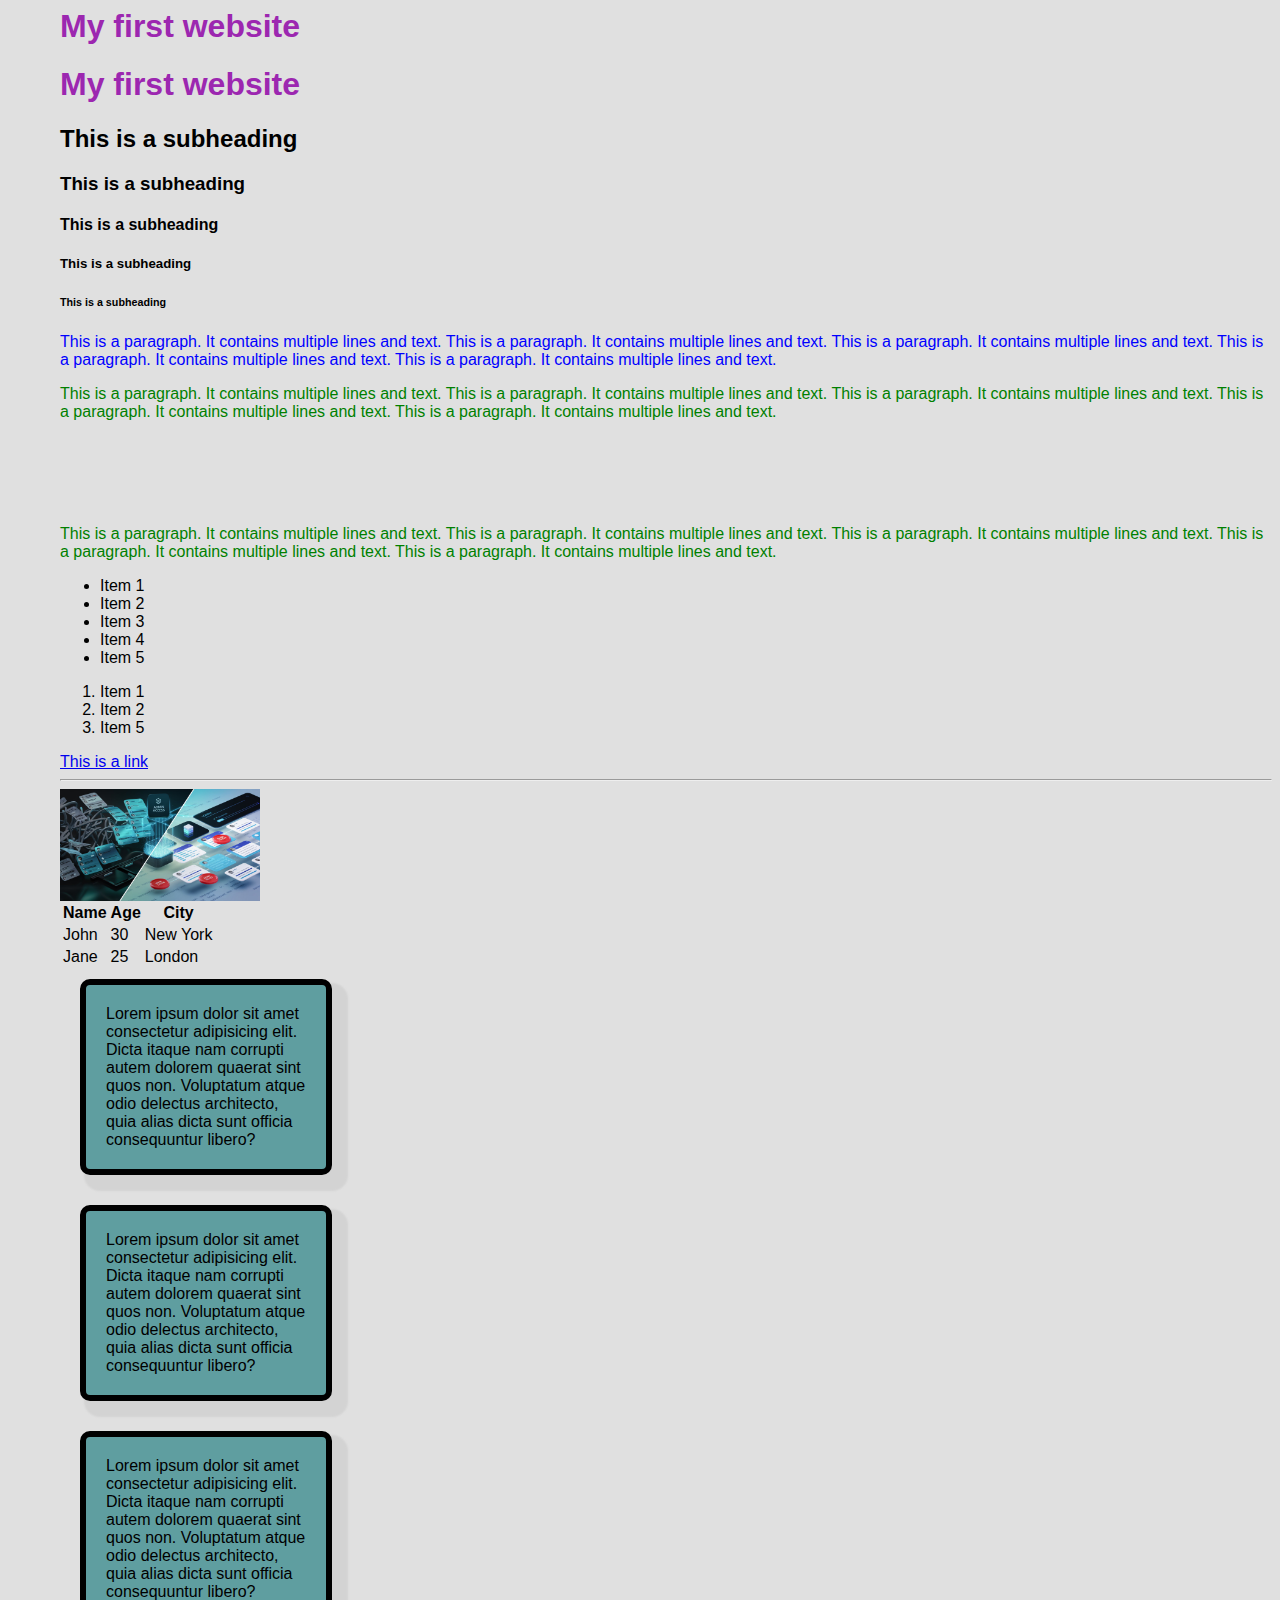
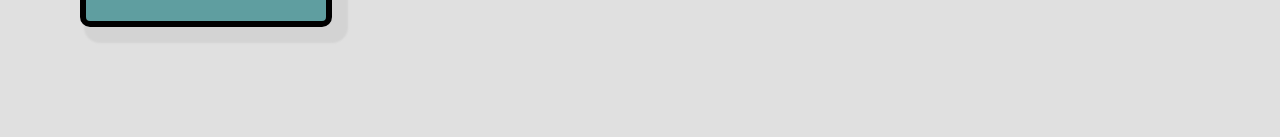
<file: 01_Html_intro/index.html>
<html>

<head>
    <title>My first website</title>
    <link href="styles.css" rel="stylesheet">
    <style>
        body {
            background-color: #e0e0e0;
            font-family: 'Franklin Gothic Medium', 'Arial Narrow', Arial, sans-serif;
            margin-left: 60px;
        }

        p {
            color: green;
        }

        h1 {
            color: #9C27B0;
        }

        .padding-container {
            width: 200px;
            background-color: cadetblue;
            border: 6px solid black;
            padding: 20px;
            margin-top: 20px;
            border-radius: 10px;
            box-shadow: 10px 10px 2px 6px lightgray;

            
            margin: 20px;

            margin: 10px 20px 30px 40px;
            margin-top: 10px;
            margin-bottom: 20px;
            margin-right: 30px;
            margin-left: 40px;

            margin: 10px 20px;

            margin: 10px 20px 30px;

            /* margin: top right bottom left; */
        }
    </style>
</head>

<body>
    <!-- html heading -->
    <h1 id="first-heading">My first website</h1>
    <h1 id="second-heading">My first website</h1>
    <h2>This is a subheading</h2>
    <h3>This is a subheading</h3>
    <h4>This is a subheading</h4>
    <h5>This is a subheading</h5>
    <h6>This is a subheading</h6>

    <!-- html paragraph -->
    <p style="color: blue;">This is a paragraph.
        It contains multiple lines and
        text. This is a paragraph.
        It contains multiple lines and
        text. This is a paragraph.
        It contains multiple lines and
        text. This is a paragraph.
        It contains multiple lines and
        text. This is a paragraph.
        It contains multiple lines and
        text.</p>

    <p>This is a paragraph.
        It contains multiple lines and
        text. This is a paragraph.
        It contains multiple lines and
        text. This is a paragraph.
        It contains multiple lines and
        text. This is a paragraph.
        It contains multiple lines and
        text. This is a paragraph.
        It contains multiple lines and
        text.</p>

    <!-- <html break line -->

    <br />
    <br />
    <br />
    <br />

    <p>This is a paragraph.
        It contains multiple lines and
        text. This is a paragraph.
        It contains multiple lines and
        text. This is a paragraph.
        It contains multiple lines and
        text. This is a paragraph.
        It contains multiple lines and
        text. This is a paragraph.
        It contains multiple lines and
        text.</p>

    <!-- html unordered list -->
    <ul>
        <li>Item 1</li>
        <li>Item 2</li>
        <li>Item 3</li>
        <li>Item 4</li>
        <li>Item 5</li>
    </ul>

    <!-- html ordered list -->
    <!-- ctrl + / for uncomment/comment-->
    <ol>
        <li>Item 1</li>
        <li>Item 2</li>
        <!-- <li>Item 3</li>
             <li>Item 4</li>  -->
        <li>Item 5</li>
    </ol>

    <!-- html link -->
    <a href="https://www.google.com" target="_blank">This is a link</a>
    <br />

    <!-- html horzontal line -->
    <hr />

    <!-- html image -->
    <img src="a.jpeg" width="200" alt="This is an image of screen" />

    <!-- html table -->

    <table>
        <tr>
            <th>Name</th>
            <th>Age</th>
            <th>City</th>
        </tr>
        <tr>
            <td>John</td>
            <td>30</td>
            <td>New York</td>
        </tr>
        <tr>
            <td>Jane</td>
            <td>25</td>
            <td>London</td>
        </tr>
    </table>

    <div class="padding-container">
        Lorem ipsum dolor sit amet consectetur adipisicing elit. Dicta itaque nam corrupti autem dolorem quaerat sint
        quos non. Voluptatum atque odio delectus architecto, quia alias dicta sunt officia consequuntur libero?
    </div>

    <div class="padding-container">
        Lorem ipsum dolor sit amet consectetur adipisicing elit. Dicta itaque nam corrupti autem dolorem quaerat sint
        quos non. Voluptatum atque odio delectus architecto, quia alias dicta sunt officia consequuntur libero?
    </div>

    <div class="padding-container">
        Lorem ipsum dolor sit amet consectetur adipisicing elit. Dicta itaque nam corrupti autem dolorem quaerat sint
        quos non. Voluptatum atque odio delectus architecto, quia alias dicta sunt officia consequuntur libero?
    </div>

    <br />
    <br />
    <br />
    <br />

</body>

</html>
</file>
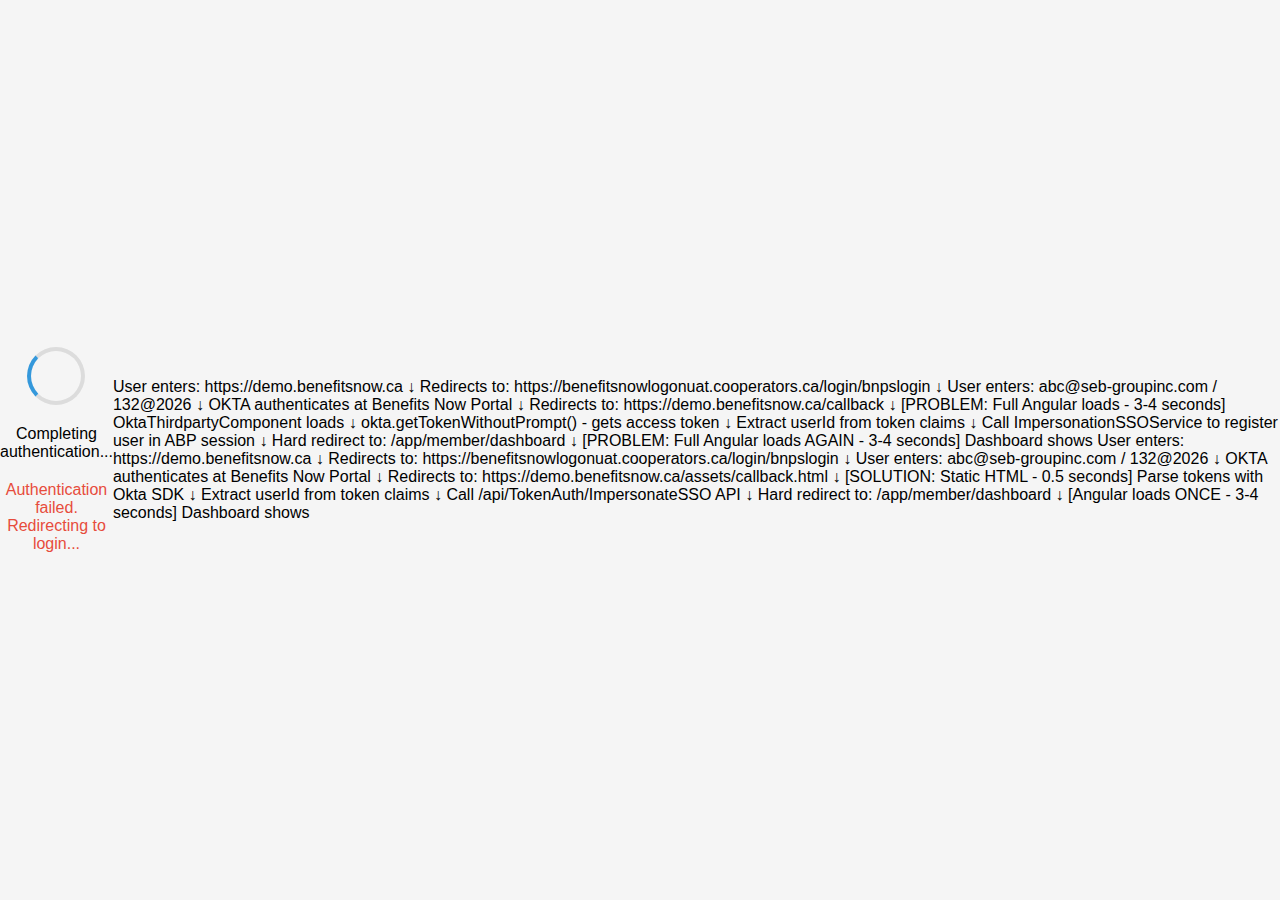
<file: okta.html>
<!-- src/assets/callback.html -->
<!DOCTYPE html>
<html>
<head>
    <meta charset="UTF-8">
    <title>Authenticating...</title>
    <style>
        body {
            margin: 0;
            padding: 0;
            display: flex;
            align-items: center;
            justify-content: center;
            height: 100vh;
            background: #f5f5f5;
            font-family: Arial, sans-serif;
        }
        .container {
            text-align: center;
        }
        .spinner {
            border: 4px solid rgba(0, 0, 0, 0.1);
            border-left-color: #3498db;
            border-radius: 50%;
            width: 50px;
            height: 50px;
            animation: spin 1s linear infinite;
            margin: 0 auto 20px;
        }
        @keyframes spin {
            to { transform: rotate(360deg); }
        }
        .error {
            color: #e74c3c;
            margin-top: 20px;
        }
    </style>
</head>
<body>
    <div class="container">
        <div class="spinner"></div>
        <p>Completing authentication...</p>
        <div id="error" class="error" style="display: none;"></div>
    </div>

    <script src="https://global.oktacdn.com/okta-auth-js/7.5.1/okta-auth-js.min.js"></script>
    <script>
        (async function() {
            try {
                // Initialize Okta Auth
                const oktaAuth = new OktaAuth({
                    issuer: 'https://{your-okta-domain}/oauth2/default',
                    clientId: '{your-client-id}',
                    redirectUri: window.location.origin + '/assets/callback.html',
                    pkce: true,
                    responseType: ['token', 'id_token'],
                    scopes: ['openid', 'profile', 'email']
                });

                // Handle the redirect and get tokens
                await oktaAuth.handleLoginRedirect();

                // Get tokens from token manager
                const idToken = await oktaAuth.tokenManager.get('idToken');
                const accessToken = await oktaAuth.tokenManager.get('accessToken');

                if (!idToken || !accessToken) {
                    throw new Error('Failed to retrieve tokens');
                }

                // Extract userId from token claims
                const userId = idToken.claims.sub || idToken.claims.uid || idToken.claims.email;

                console.log('User ID:', userId);

                // Call impersonation API
                const response = await fetch('/api/TokenAuth/ImpersonateSSO', {
                    method: 'POST',
                    headers: {
                        'Content-Type': 'application/json',
                        'Authorization': `Bearer ${accessToken.accessToken}`
                    },
                    body: JSON.stringify({ userId: userId })
                });

                if (!response.ok) {
                    throw new Error('Impersonation failed');
                }

                // Success! Redirect to dashboard
                // This is the ONLY Angular app load
                window.location.href = '/app/member/dashboard';

            } catch (error) {
                console.error('Authentication failed:', error);
                document.getElementById('error').textContent = 
                    'Authentication failed. Redirecting to login...';
                document.getElementById('error').style.display = 'block';
                
                setTimeout(() => {
                    window.location.href = '/login?error=auth_failed';
                }, 3000);
            }
        })();
    </script>
</body>
</html>


User enters: https://demo.benefitsnow.ca
    ↓
Redirects to: https://benefitsnowlogonuat.cooperators.ca/login/bnpslogin
    ↓
User enters: abc@seb-groupinc.com / 132@2026
    ↓
OKTA authenticates at Benefits Now Portal
    ↓
Redirects to: https://demo.benefitsnow.ca/callback
    ↓ [PROBLEM: Full Angular loads - 3-4 seconds]
OktaThirdpartyComponent loads
    ↓
okta.getTokenWithoutPrompt() - gets access token
    ↓
Extract userId from token claims
    ↓
Call ImpersonationSSOService to register user in ABP session
    ↓
Hard redirect to: /app/member/dashboard
    ↓ [PROBLEM: Full Angular loads AGAIN - 3-4 seconds]
Dashboard shows







User enters: https://demo.benefitsnow.ca
    ↓
Redirects to: https://benefitsnowlogonuat.cooperators.ca/login/bnpslogin
    ↓
User enters: abc@seb-groupinc.com / 132@2026
    ↓
OKTA authenticates at Benefits Now Portal
    ↓
Redirects to: https://demo.benefitsnow.ca/assets/callback.html
    ↓ [SOLUTION: Static HTML - 0.5 seconds]
Parse tokens with Okta SDK
    ↓
Extract userId from token claims
    ↓
Call /api/TokenAuth/ImpersonateSSO API
    ↓
Hard redirect to: /app/member/dashboard
    ↓ [Angular loads ONCE - 3-4 seconds]
Dashboard shows
</file>
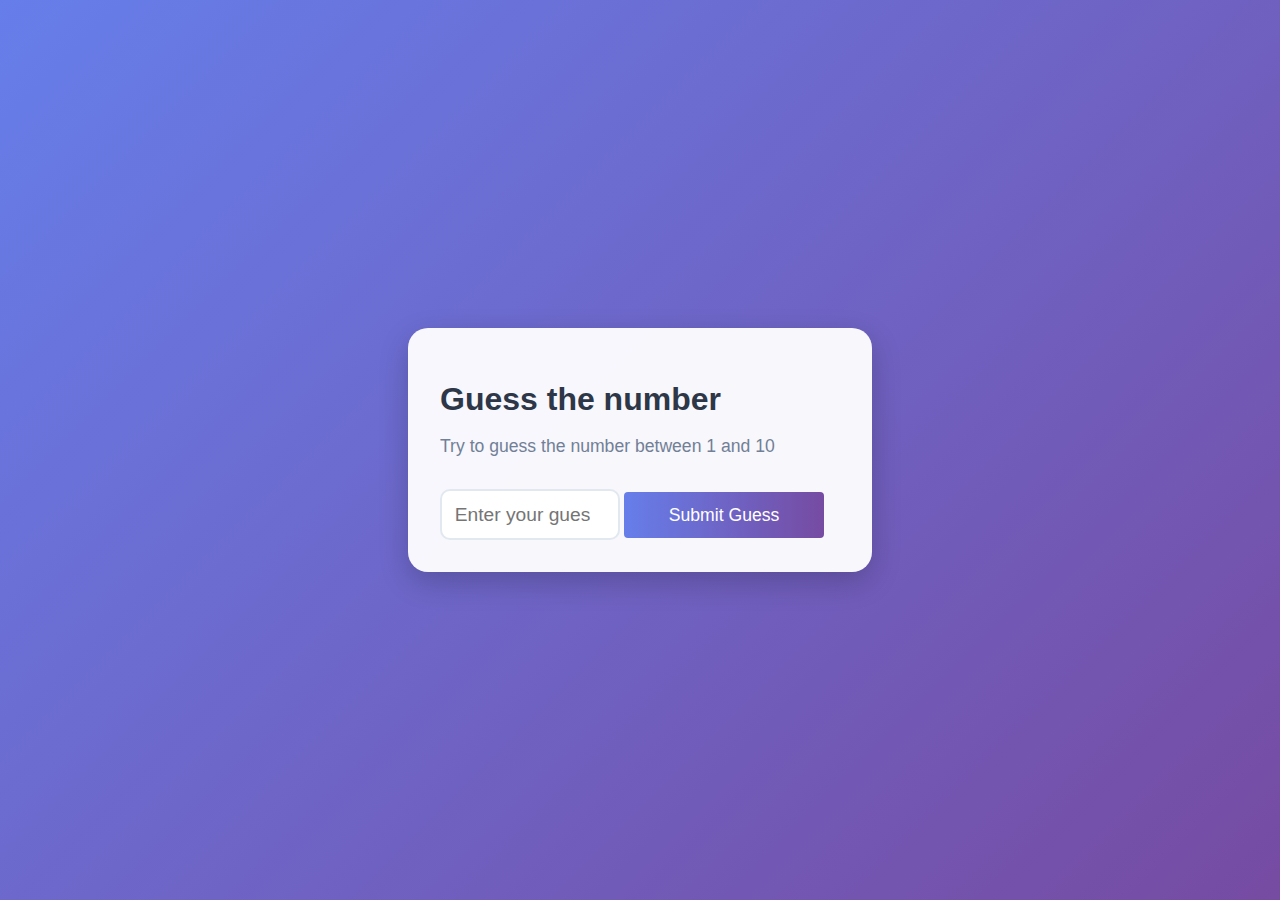
<file: project/task.html>
<!DOCTYPE html>
<html lang="en">

<head>
    <meta charset="UTF-8">
    <meta name="viewport" content="width=device-width, initial-scale=1.0">
    <title>Document</title>
    <link rel="stylesheet" href="style.css">
</head>

<body>
    <div class="container">
        <h1>Guess the number</h1>
        <p>Try to guess the number between 1 and 10</p>
        <input type="number" id="guess" min="1" max="10" placeholder="Enter your guess">

        <button onclick="checkGuess()">Submit Guess</button>
    </div>
    <script src="app.js"></script>
</body>

</html>
</file>
<file: 01_Html_intro/styles.css>
p {
    color: red;
}
</file>
<file: project/style.css>
body {
    font-family: 'Segoe UI', Tahoma, Geneva, Verdana, sans-serif;
    background: linear-gradient(135deg, #667eea 0%, #764ba2 100%);
    height: 100vh;
    margin: 0;
    display: flex;
    justify-content: center;
    align-items: center;
}

.container {
    background: rgba(255, 255, 255, 0.95);
    padding: 2rem;
    border-radius: 20px;
    box-shadow: 0 10px 30px rgba(0, 0, 0, 0.2);
    max-width: 400px;
    width: 90%;
    transform: translateY(0);
    transition: transform 0.3s ease;
}

.container:hover {
    transform: translateY(-5px);
}

h1 {
    color: #2d3748;
    margin-bottom: 0.5rem;
    font-size: 2rem;
}

p {
    color: #718096;
    margin-bottom: 2rem;
    font-size: 1.1rem;
}

input {
    font-size: 1.2rem;
    padding: 0.8rem;
    border: 2px solid #e2e8f0;
    border-radius: 10px;
    width: 150px;
    text-align: center;
    transition: all 0.3s ease;
}

input:focus {
    outline: none;
    border-color: #667eea;
    box-shadow: 0 0 0 3px rgba(102, 126, 234, 0.2);
}

button {
    font-size: 1.1rem;
    padding: 0.8rem 2rem;
    background: linear-gradient(to right, #667eea, #764ba2);
    color: white;
    border: none;
    border-radius: 10px;
    cursor: pointer;
    transition: all 0.3s ease;
    width: 200px;
}

button:hover {
    transform: translateY(-2px);
    box-shadow: 0 5px 15px rgba(102, 126, 234, 0.4);
}

button:active {
    transform: translateY(0);
}

button {
    background-color: #4CAF50;
    color: white;
    border: none;
    cursor: pointer;
    border-radius: 4px;
}

button:hover {
    background-color: #45a049;
}
</file>
